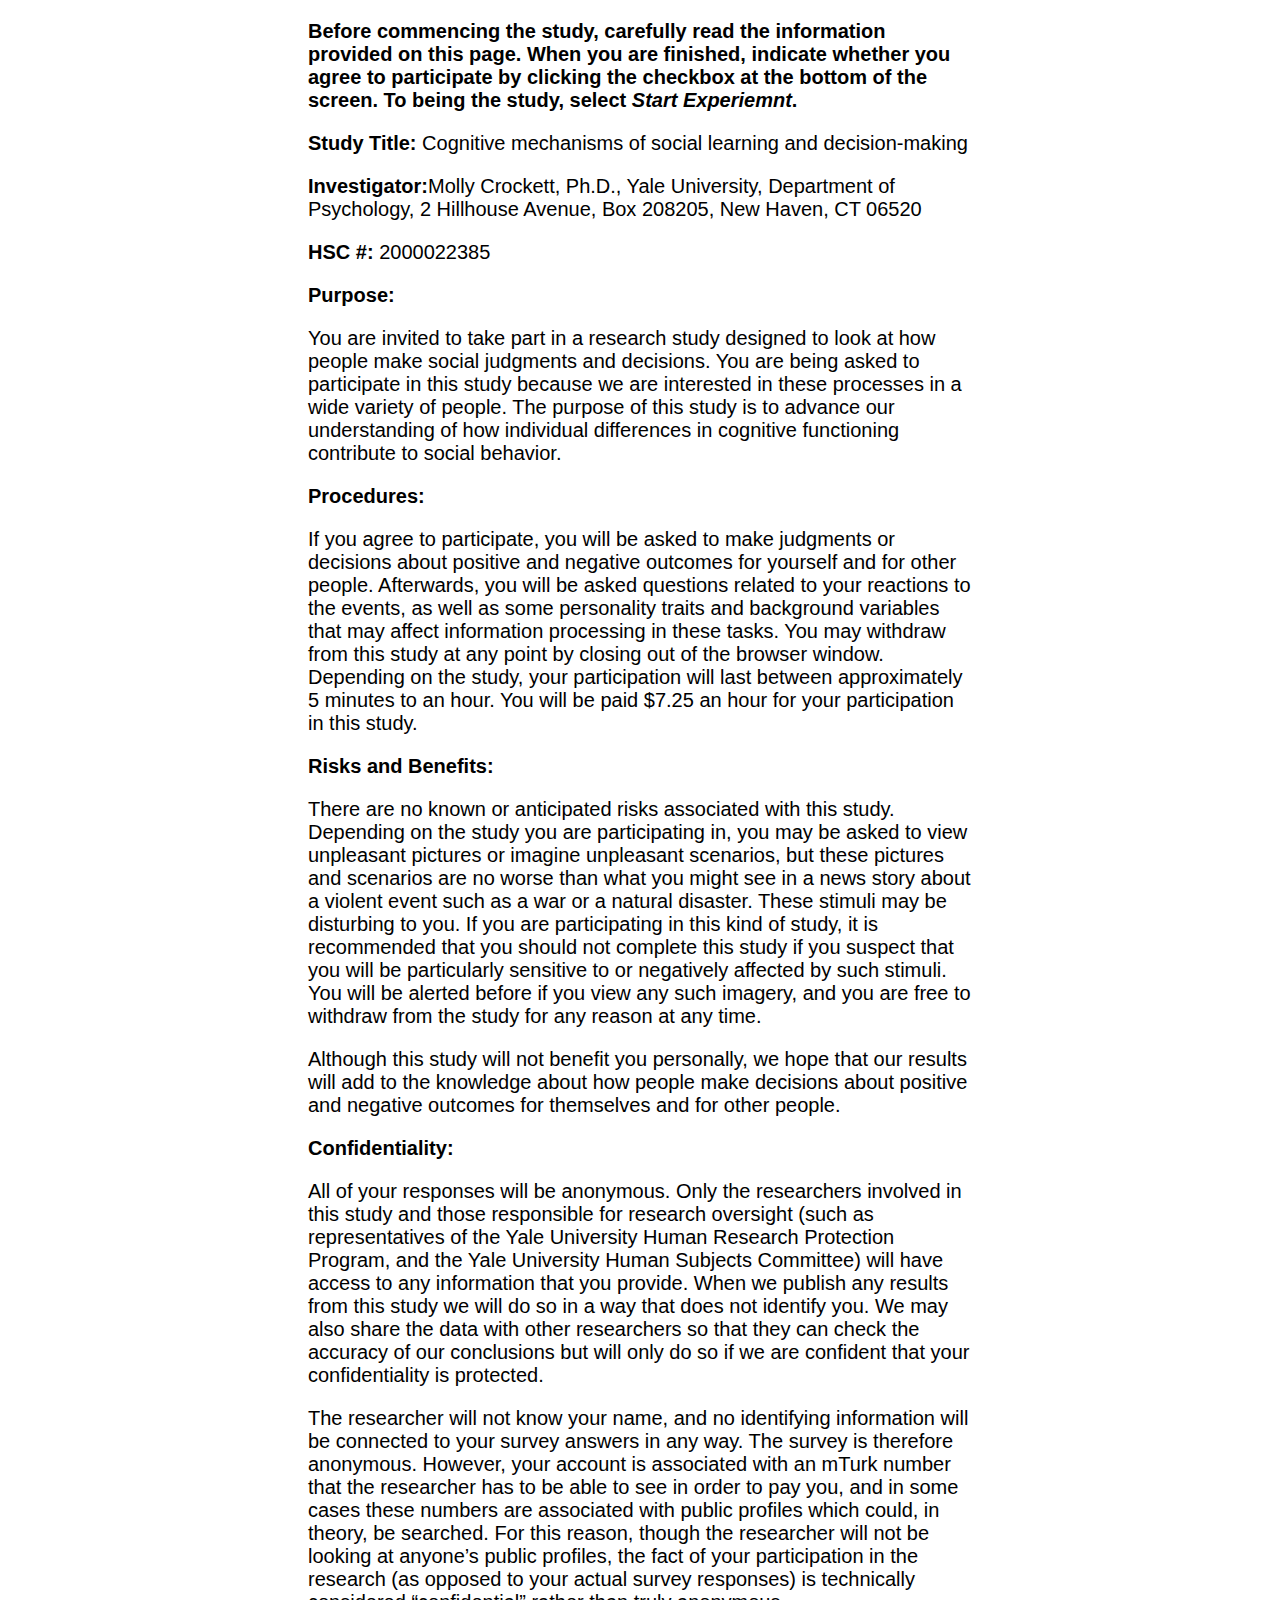
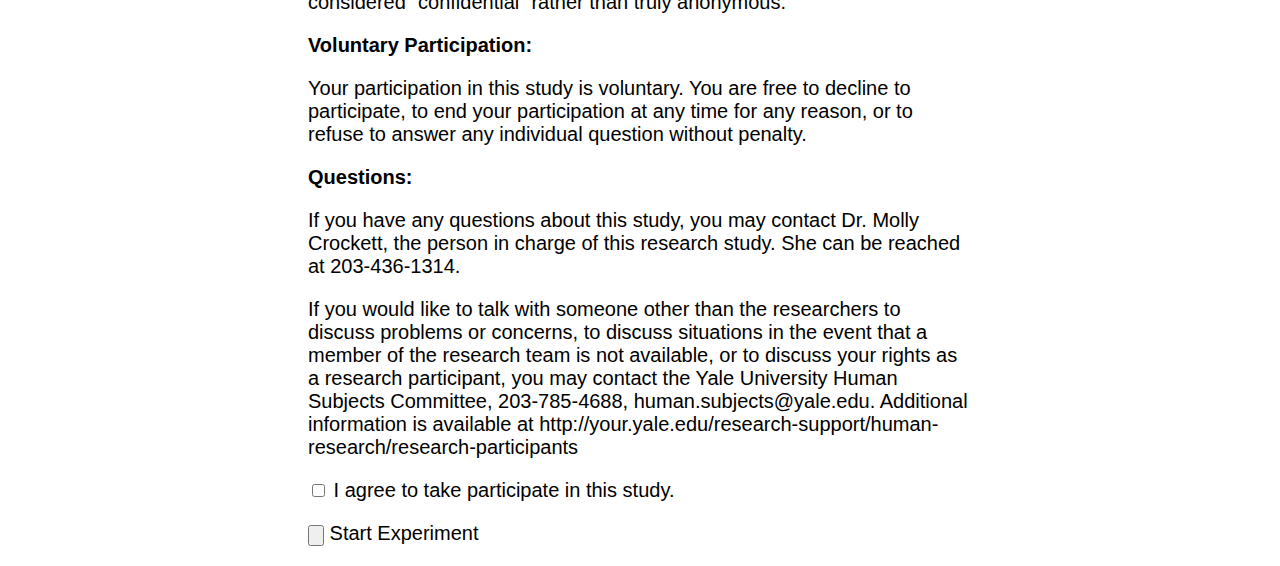
<file: consent copy.html>
<!DOCTYPE html>
<html>
    <head>
        <title>Crockett Lab</title>
        <!-- CSS -->
        <style type="text/css">
            p {
                display: block;
                margin-top: 1em;
                margin-bottom: 1em;
                margin-right: 300px;
                margin-left: 300px;
                text-align: left;
                font-family: "Arial", sans-serif;
                font-size: 20px;
            }
        </style>
        <body>
            <div id="consent">
                <p>
                    <b>Before commencing the study, carefully read the information provided on this page. When you are finished, indicate whether you agree to participate by clicking the checkbox at the bottom of the screen. To being the study, select <i>Start Experiemnt</i>.</b>
            </p>
        <p>
            <b>Study Title:</b> Cognitive mechanisms of social learning and decision-making
        </p>
        <p>
            <b>Investigator:</b>Molly Crockett, Ph.D., Yale University, Department of Psychology, 2 Hillhouse Avenue, Box 208205, New Haven, CT 06520
        </p>
        <p>
            <b>HSC #:</b> 2000022385
        </p>
        <p>
            <b>Purpose:</b>
        </p>
        <p>
            You are invited to take part in a research study designed to look at how people make social judgments and decisions. You are being asked to participate in this study because we are interested in these processes in a wide variety of people. The purpose of this study is to advance our understanding of how individual differences in cognitive functioning contribute to social behavior.
        </p>
        <p>
            <b>Procedures:</b>
        </p>
        <p>
            If you agree to participate, you will be asked to make judgments or decisions about positive and negative outcomes for yourself and for other people. Afterwards, you will be asked questions related to your reactions to the events, as well as some personality traits and background variables that may affect information processing in these tasks. You may withdraw from this study at any point by closing out of the browser window. Depending on the study, your participation will last between approximately 5 minutes to an hour. You will be paid $7.25 an hour for your participation in this study.
        </p>
        <p>
            <b>Risks and Benefits:</b>
        </p>
        <p>
            There are no known or anticipated risks associated with this study.  Depending  on the study you are participating in, you may be asked to view unpleasant pictures or imagine unpleasant scenarios, but these pictures and scenarios are no worse than what you might see in a news story about a violent event such as a war or a natural disaster. These stimuli may be disturbing to you. If you are participating in this kind of study, it is recommended that you should not complete this study if you suspect that you will be particularly sensitive to or negatively affected by such stimuli. You will be alerted before if you view any such imagery, and you are free to withdraw from the study for any reason at any time. 
        </p>
        <p>
            Although this study will not benefit you personally, we hope that our results will add to the knowledge about how people make decisions about positive and negative outcomes for themselves and for other people.
        </p>
        <p>
            <b>Confidentiality:</b>
        </p>
        <p>
            All of your responses will be anonymous. Only the researchers involved in this study and those responsible for research oversight (such as representatives of the Yale University Human Research Protection Program, and the Yale University Human Subjects Committee) will have access to any information that you provide. When we publish any results from this study we will do so in a way that does not identify you. We may also share the data with other researchers so that they can check the accuracy of our conclusions but will only do so if we are confident that your confidentiality is protected.
        </p>
        <p>
            The researcher will not know your name, and no identifying information will be connected to your survey answers in any way. The survey is therefore anonymous. However, your account is associated with an mTurk number that the researcher has to be able to see in order to pay you, and in some cases these numbers are associated with public profiles which could, in theory, be searched. For this reason, though the researcher will not be looking at anyone’s public profiles, the fact of your participation in the research (as opposed to your actual survey responses) is technically considered “confidential” rather than truly anonymous.
        </p>
        <p>
            <b>Voluntary Participation:</b>
        </p>
        <p>
            Your participation in this study is voluntary.  You are free to decline to participate, to end your participation at any time for any reason, or to refuse to answer any individual question without penalty.
        </p>
        <p>
            <b>Questions:</b>
        </p>
        <p>
            If you have any questions about this study, you may contact Dr. Molly Crockett, the person in charge of this research study. She can be reached at 203-436-1314.
        </p>
        <p>
            If you would like to talk with someone other than the researchers to discuss problems or concerns, to discuss situations in the event that a member of the research team is not available, or to discuss your rights as a research participant, you may contact the Yale University Human Subjects Committee, 203-785-4688, human.subjects@yale.edu. Additional information is available at http://your.yale.edu/research-support/human-research/research-participants
        </p>
        <p>
            <input type="checkbox" id="consent_checkbox"/>
            I agree to take participate in this study.
        </p>
        <p>
            <input type="button" id="start">
            Start Experiment
        </button>
        </p>
</div>
</body>
</file>
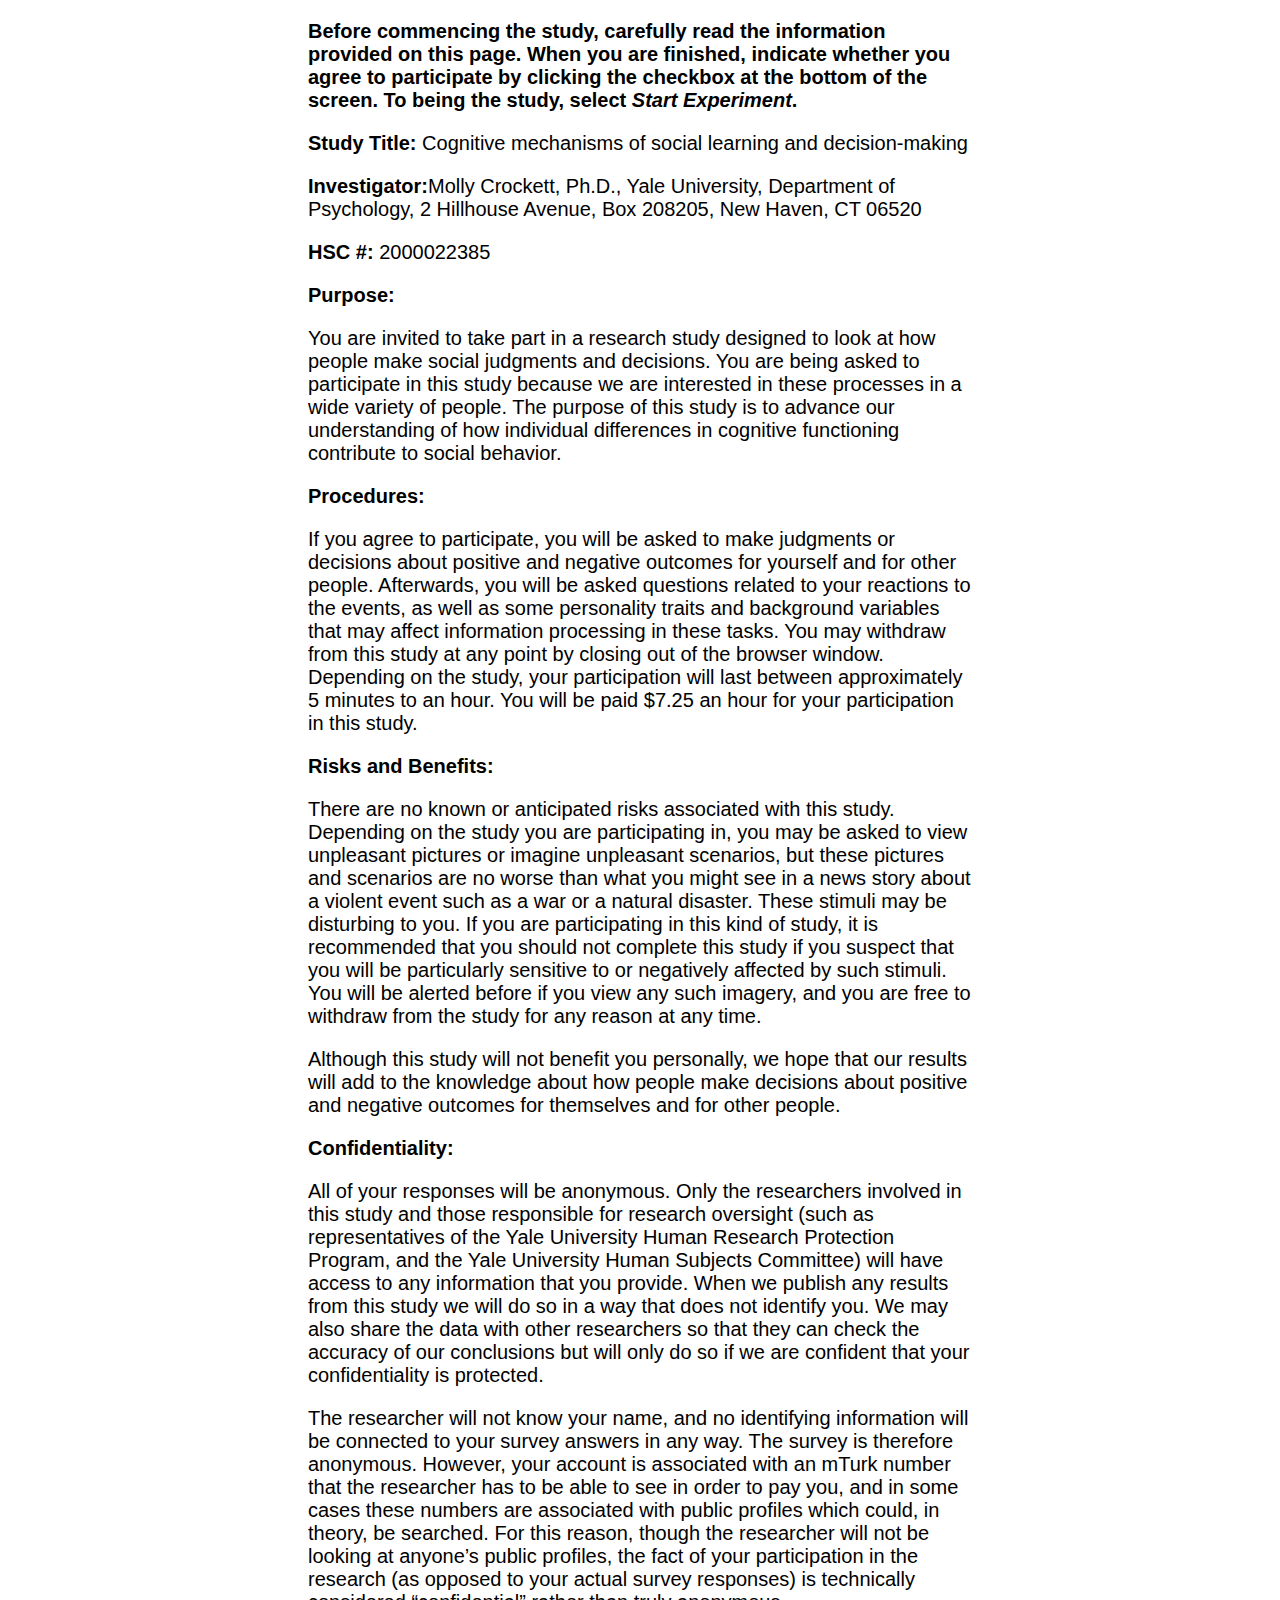
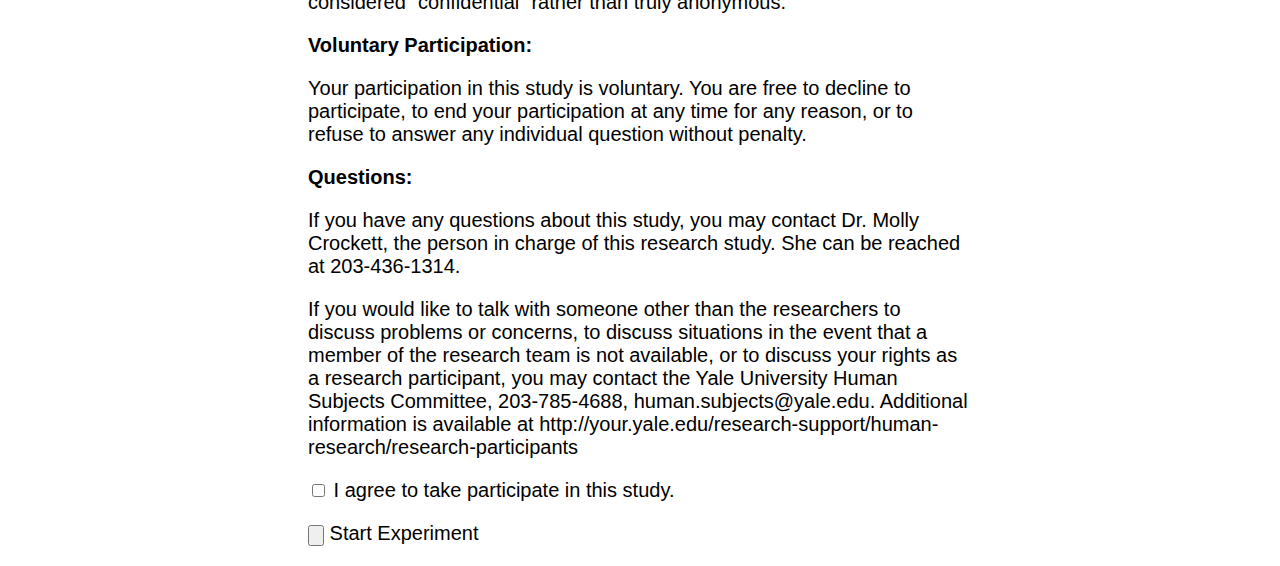
<file: consent.html>
<!DOCTYPE html>
<html>
    <head>
        <title>Crockett Lab</title>
        <!-- CSS -->
        <style type="text/css">
            p {
                display: block;
                margin-top: 1em;
                margin-bottom: 1em;
                margin-right: 300px;
                margin-left: 300px;
                text-align: left;
                font-family: "Arial", sans-serif;
                font-size: 20px;
            }
        </style>
        <body>
            <div id="consent">
                <p>
                    <b>Before commencing the study, carefully read the information provided on this page. When you are finished, indicate whether you agree to participate by clicking the checkbox at the bottom of the screen. To being the study, select <i>Start Experiment</i>.</b>
            </p>
        <p>
            <b>Study Title:</b> Cognitive mechanisms of social learning and decision-making
        </p>
        <p>
            <b>Investigator:</b>Molly Crockett, Ph.D., Yale University, Department of Psychology, 2 Hillhouse Avenue, Box 208205, New Haven, CT 06520
        </p>
        <p>
            <b>HSC #:</b> 2000022385
        </p>
        <p>
            <b>Purpose:</b>
        </p>
        <p>
            You are invited to take part in a research study designed to look at how people make social judgments and decisions. You are being asked to participate in this study because we are interested in these processes in a wide variety of people. The purpose of this study is to advance our understanding of how individual differences in cognitive functioning contribute to social behavior.
        </p>
        <p>
            <b>Procedures:</b>
        </p>
        <p>
            If you agree to participate, you will be asked to make judgments or decisions about positive and negative outcomes for yourself and for other people. Afterwards, you will be asked questions related to your reactions to the events, as well as some personality traits and background variables that may affect information processing in these tasks. You may withdraw from this study at any point by closing out of the browser window. Depending on the study, your participation will last between approximately 5 minutes to an hour. You will be paid $7.25 an hour for your participation in this study.
        </p>
        <p>
            <b>Risks and Benefits:</b>
        </p>
        <p>
            There are no known or anticipated risks associated with this study.  Depending  on the study you are participating in, you may be asked to view unpleasant pictures or imagine unpleasant scenarios, but these pictures and scenarios are no worse than what you might see in a news story about a violent event such as a war or a natural disaster. These stimuli may be disturbing to you. If you are participating in this kind of study, it is recommended that you should not complete this study if you suspect that you will be particularly sensitive to or negatively affected by such stimuli. You will be alerted before if you view any such imagery, and you are free to withdraw from the study for any reason at any time. 
        </p>
        <p>
            Although this study will not benefit you personally, we hope that our results will add to the knowledge about how people make decisions about positive and negative outcomes for themselves and for other people.
        </p>
        <p>
            <b>Confidentiality:</b>
        </p>
        <p>
            All of your responses will be anonymous. Only the researchers involved in this study and those responsible for research oversight (such as representatives of the Yale University Human Research Protection Program, and the Yale University Human Subjects Committee) will have access to any information that you provide. When we publish any results from this study we will do so in a way that does not identify you. We may also share the data with other researchers so that they can check the accuracy of our conclusions but will only do so if we are confident that your confidentiality is protected.
        </p>
        <p>
            The researcher will not know your name, and no identifying information will be connected to your survey answers in any way. The survey is therefore anonymous. However, your account is associated with an mTurk number that the researcher has to be able to see in order to pay you, and in some cases these numbers are associated with public profiles which could, in theory, be searched. For this reason, though the researcher will not be looking at anyone’s public profiles, the fact of your participation in the research (as opposed to your actual survey responses) is technically considered “confidential” rather than truly anonymous.
        </p>
        <p>
            <b>Voluntary Participation:</b>
        </p>
        <p>
            Your participation in this study is voluntary.  You are free to decline to participate, to end your participation at any time for any reason, or to refuse to answer any individual question without penalty.
        </p>
        <p>
            <b>Questions:</b>
        </p>
        <p>
            If you have any questions about this study, you may contact Dr. Molly Crockett, the person in charge of this research study. She can be reached at 203-436-1314.
        </p>
        <p>
            If you would like to talk with someone other than the researchers to discuss problems or concerns, to discuss situations in the event that a member of the research team is not available, or to discuss your rights as a research participant, you may contact the Yale University Human Subjects Committee, 203-785-4688, human.subjects@yale.edu. Additional information is available at http://your.yale.edu/research-support/human-research/research-participants
        </p>
        <p>
            <input type="checkbox" id="consent_checkbox"/>
            I agree to take participate in this study.
        </p>
        <p>
            <input type="button" id="start">
            Start Experiment
        </button>
        </p>
</div>
</body>
</file>
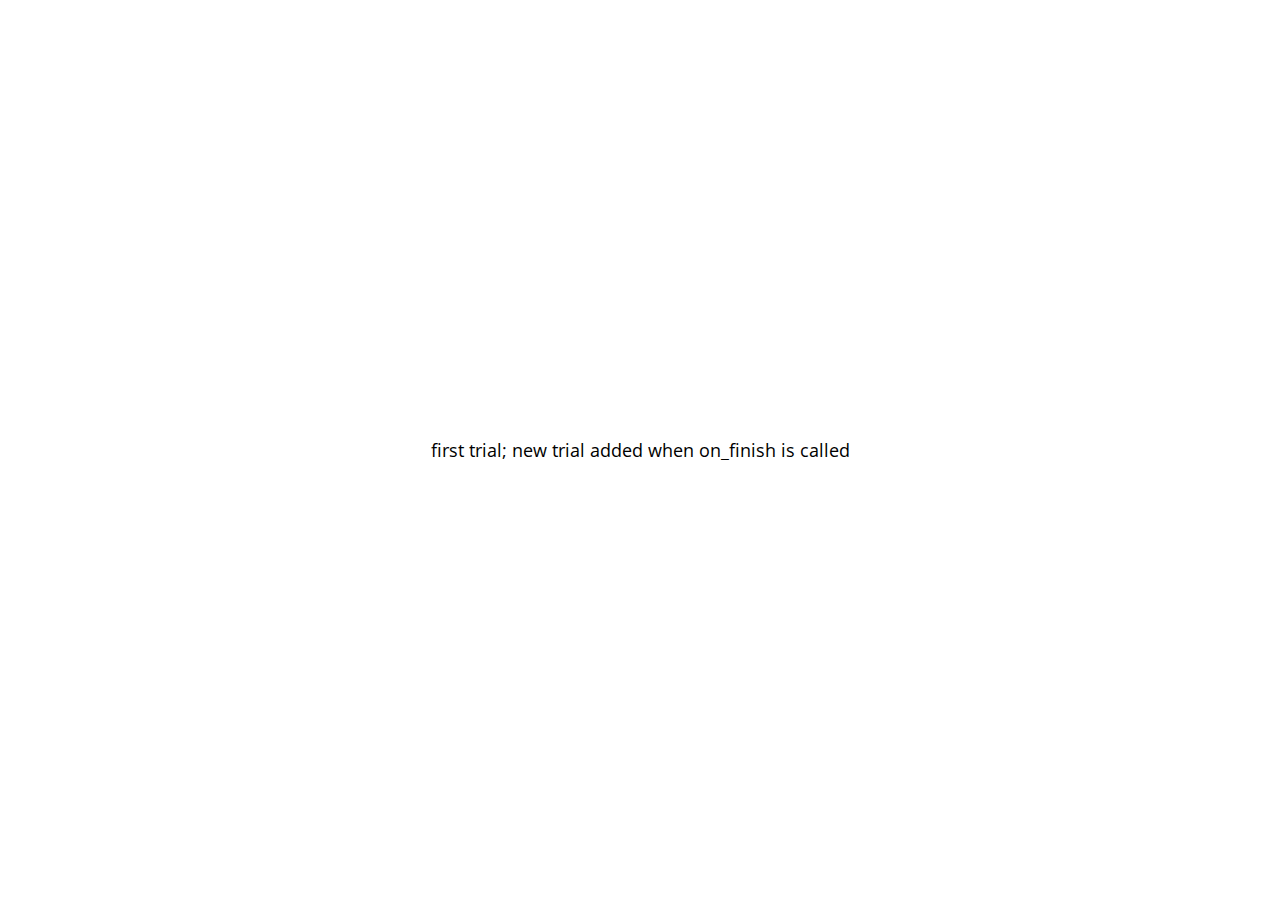
<file: jspsych-6.1.0/examples/add-to-end-of-timeline.html>
<!DOCTYPE html>
<html>
  <head>
    <script src="../jspsych.js"></script>
    <script src="../plugins/jspsych-html-keyboard-response.js"></script>
    <script src="../plugins/jspsych-image-keyboard-response.js"></script>
    <link rel="stylesheet" href="../css/jspsych.css"></link>
  </head>
  <body></body>
  <script>

  var first = {
    type: 'html-keyboard-response',
    stimulus: 'first trial; new trial added when on_finish is called',
    on_finish: function(){
      jsPsych.pauseExperiment();
      jsPsych.addNodeToEndOfTimeline({
        timeline: [{
          type: 'image-keyboard-response',
          stimulus: 'img/happy_face_4.jpg'
        }]
      }, jsPsych.resumeExperiment)
    }
  }

  jsPsych.init({
    timeline: [first],
    on_finish: function(){jsPsych.data.displayData(); }
  });

  </script>
</html>
</file>
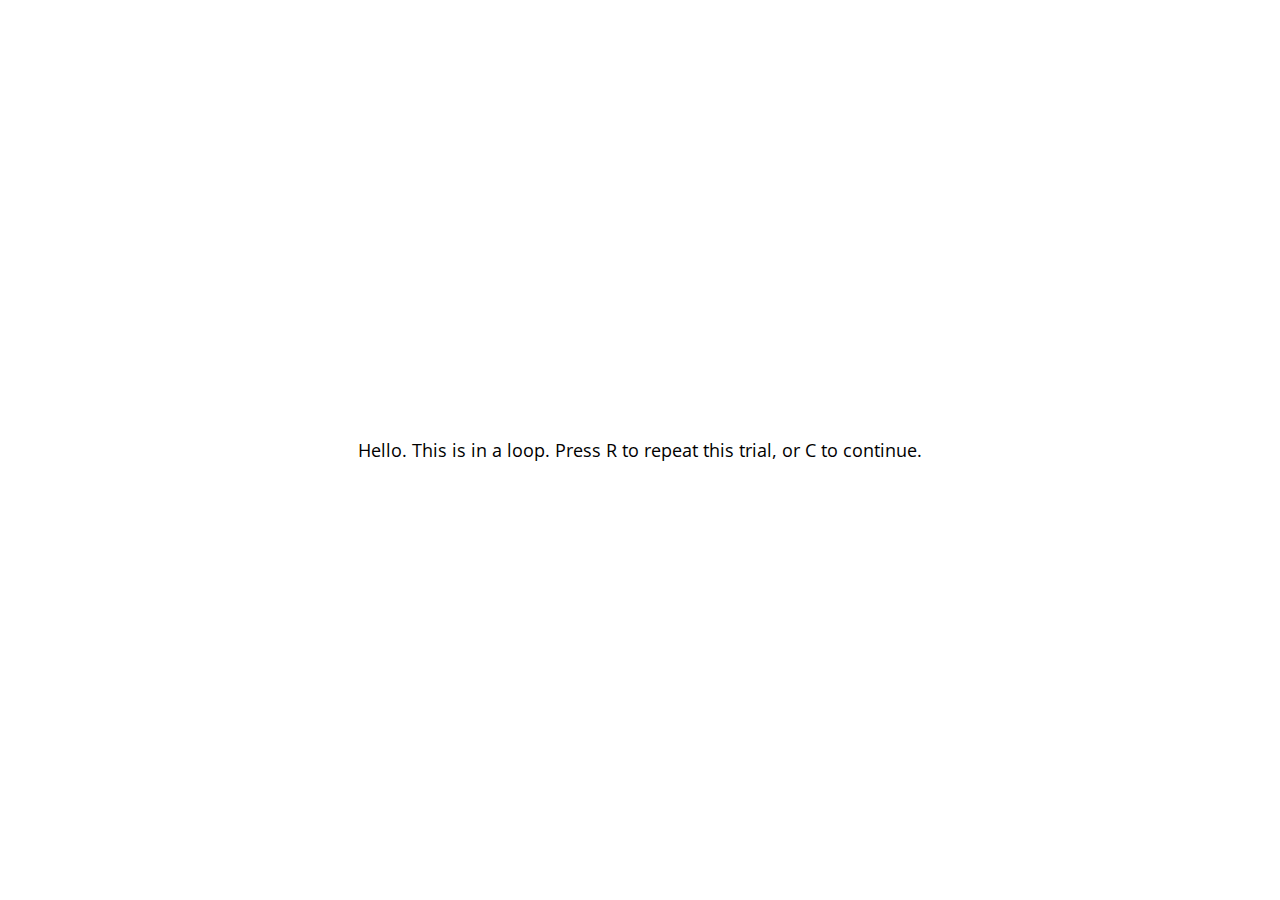
<file: jspsych-6.1.0/examples/conditional-and-loop-functions.html>
<!DOCTYPE html>
<html>
  <head>
    <script src="../jspsych.js"></script>
    <script src="../plugins/jspsych-html-keyboard-response.js"></script>
    <link rel="stylesheet" href="../css/jspsych.css"></link>
  </head>
  <body></body>
  <script>

  var trial = {
    type: 'html-keyboard-response',
    stimulus: 'Hello. This is in a loop. Press R to repeat this trial, or C to continue.',
    choices: ['r','c']
  }

  var loop_node = {
    timeline: [trial],
    loop_function: function(data){
      if(jsPsych.pluginAPI.convertKeyCharacterToKeyCode('r') == data.values()[0].key_press){
        return true;
      } else {
        return false;
      }
    }
  }

  var pre_if_trial = {
    type: 'html-keyboard-response',
    stimulus: 'The next trial is in a conditional statement. Press S to skip it, or V to view it.',
    choices: ['s','v']
  }

  var if_trial = {
    type: 'html-keyboard-response',
    stimulus: 'You chose to view the trial. Press any key to continue.'
  }

  var if_node = {
    timeline: [if_trial],
    conditional_function: function(){
      var data = jsPsych.data.get().last(1).values()[0];
      if(data.key_press == jsPsych.pluginAPI.convertKeyCharacterToKeyCode('s')){
        return false;
      } else {
        return true;
      }
    }
  }

  var after_if_trial = {
    type: 'html-keyboard-response',
    stimulus: 'This is the trial after the conditional.'
  }

  jsPsych.init({
    timeline: [loop_node, pre_if_trial, if_node, after_if_trial],
    on_finish: function(){ jsPsych.data.displayData(); },
    default_iti: 200
  });

  </script>
</html>
</file>
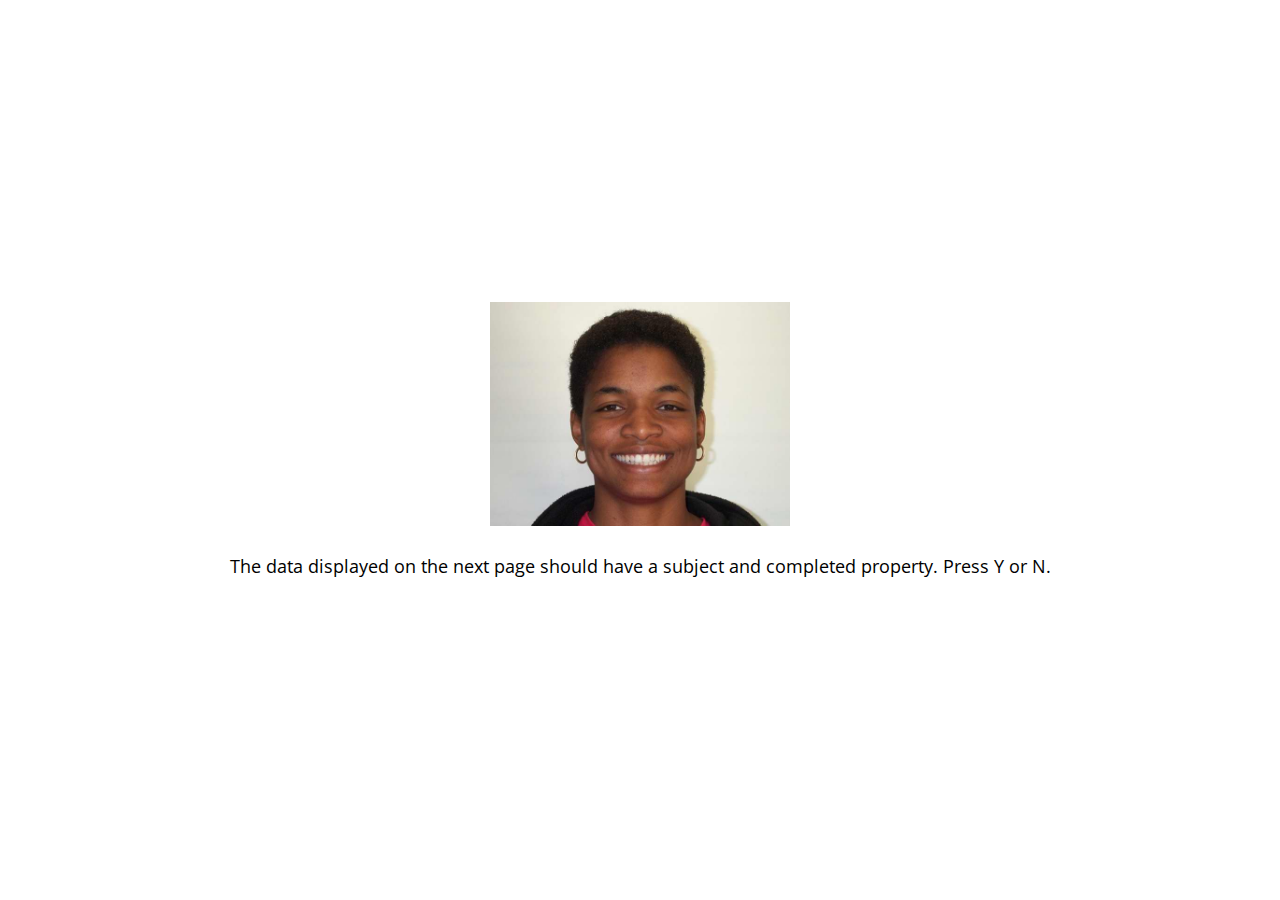
<file: jspsych-6.1.0/examples/data-add-properties.html>
<!DOCTYPE html>
<html>

<head>
  <script src="../jspsych.js"></script>
  <script src="../plugins/jspsych-image-keyboard-response.js"></script>
  <link rel="stylesheet" href="../css/jspsych.css"></link>
  <style>
    img {
      width: 300px;
    }
  </style>
</head>
<body></body>
<script>
  var block_1 = {
    type: 'image-keyboard-response',
    stimulus: 'img/happy_face_1.jpg',
    choices: [89, 78], // Y or N
    prompt: '<p>The data displayed on the next page should have a subject and completed property. Press Y or N.</p>'
  }

  jsPsych.data.addProperties({
    subject: 1
  });


  jsPsych.init({
    timeline: [block_1],
    on_finish: function() {
      jsPsych.data.addProperties({
        completed: true
      });
      // data should have a subject and completed field for each trial.
      jsPsych.data.displayData();
    }
  });
</script>

</html>
</file>
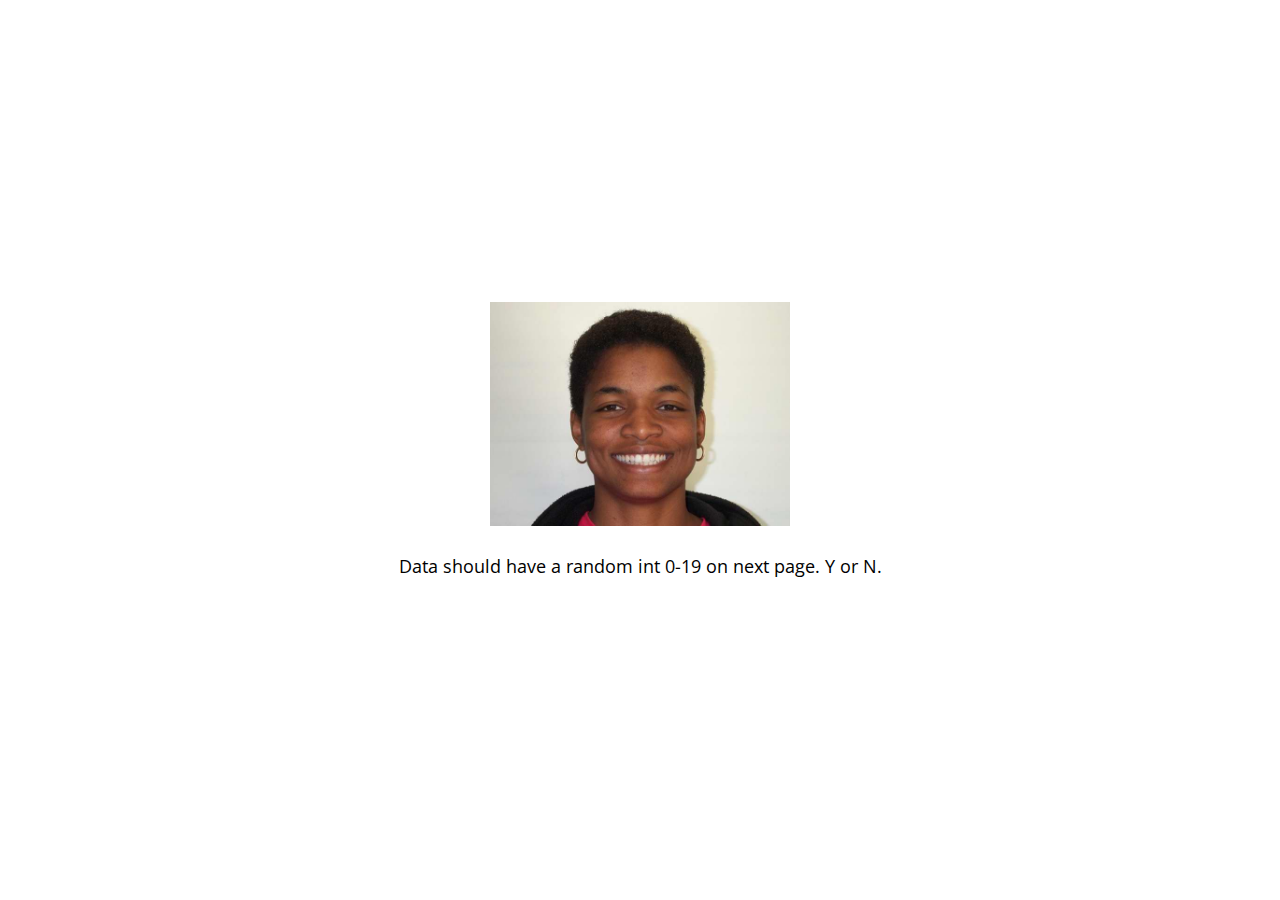
<file: jspsych-6.1.0/examples/data-as-function.html>
<!DOCTYPE html>
<html>

<head>
  <script src="../jspsych.js"></script>
  <script src="../plugins/jspsych-image-keyboard-response.js"></script>
  <link rel="stylesheet" href="../css/jspsych.css"></link>
  <style>
    img {
      width: 300px;
    }
  </style>
</head>
<body></body>
<script>
  var block_1 = {
    type: 'image-keyboard-response',
    stimulus: 'img/happy_face_1.jpg',
    choices: [89, 78], // Y or N
    prompt: '<p>Data should have a random int 0-19 on next page. Y or N.</p>',
    data: function() {
      return {
        random_number: Math.floor(Math.random() * 20)
      }
    }
  }

  jsPsych.init({
    timeline: [block_1],
    on_finish: function() {
      jsPsych.data.displayData();
    }
  });
</script>

</html>
</file>
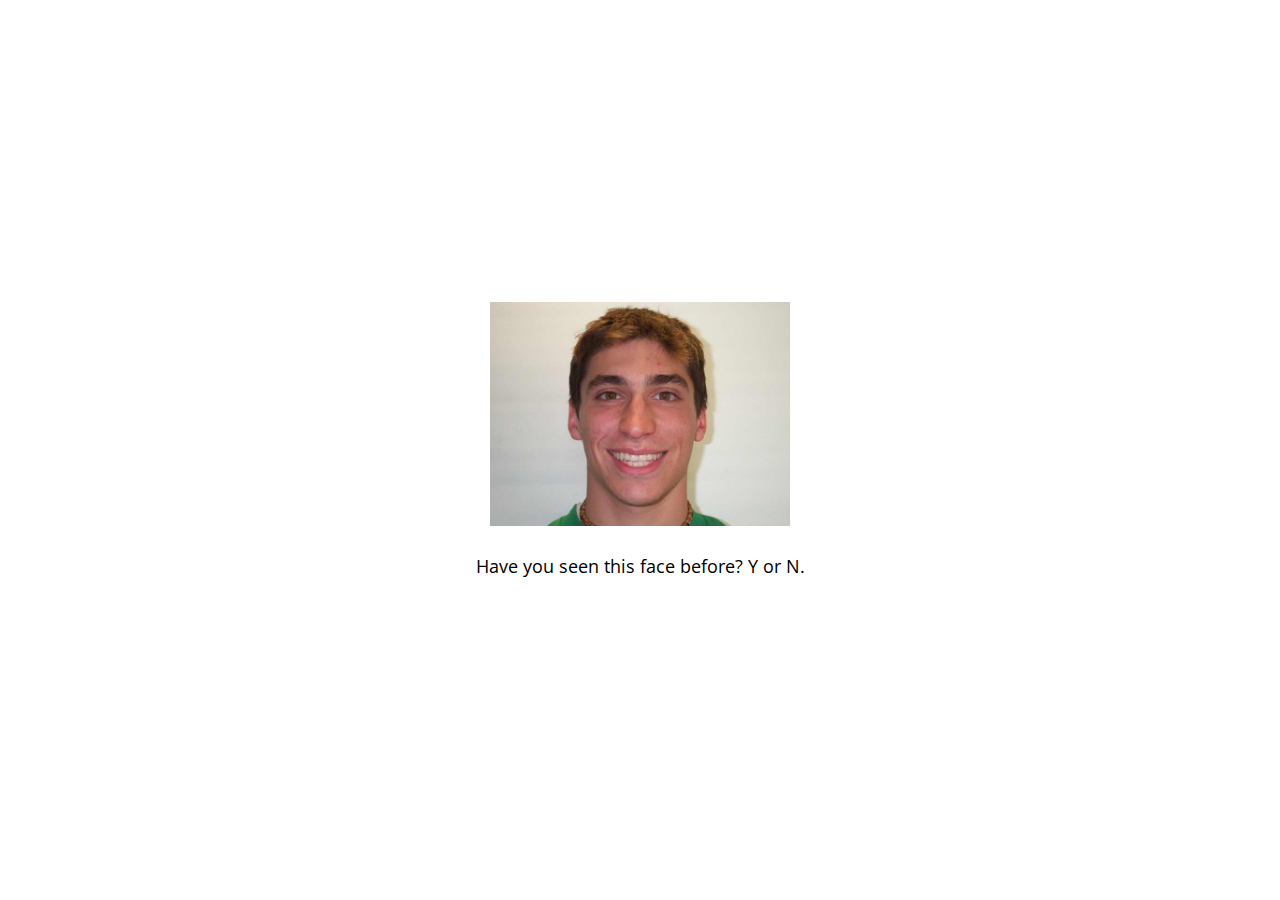
<file: jspsych-6.1.0/examples/data-from-timeline.html>
<!DOCTYPE html>
<html>

<head>

  <script src="../jspsych.js"></script>
  <script src="../plugins/jspsych-image-keyboard-response.js"></script>
  <link rel="stylesheet" href="../css/jspsych.css"></link>
  <style>
    img {
      width: 300px;
    }
  </style>
</head>
<body></body>
<script>
  var trial_1 = {
    stimulus: 'img/happy_face_4.jpg',
  }

  var trial_2 = {
    stimulus: 'img/sad_face_4.jpg',
  }

  var trial_3 = {
    stimulus: 'img/sad_face_3.jpg',
  }

  var node = {
    type: 'image-keyboard-response',
    timeline: [trial_1, trial_2, trial_3],
    choices: [89, 78], // Y or N
    prompt: '<p>Have you seen this face before? Y or N.</p>',
    data: {
      node_data: true
    },
    on_finish: function(){
      console.log(jsPsych.data.getLastTimelineData().json());
    }
  }


  jsPsych.init({
    timeline: [node],
    on_finish: function() {
      jsPsych.data.displayData();
    },
    default_iti: 250
  });
</script>

</html>
</file>
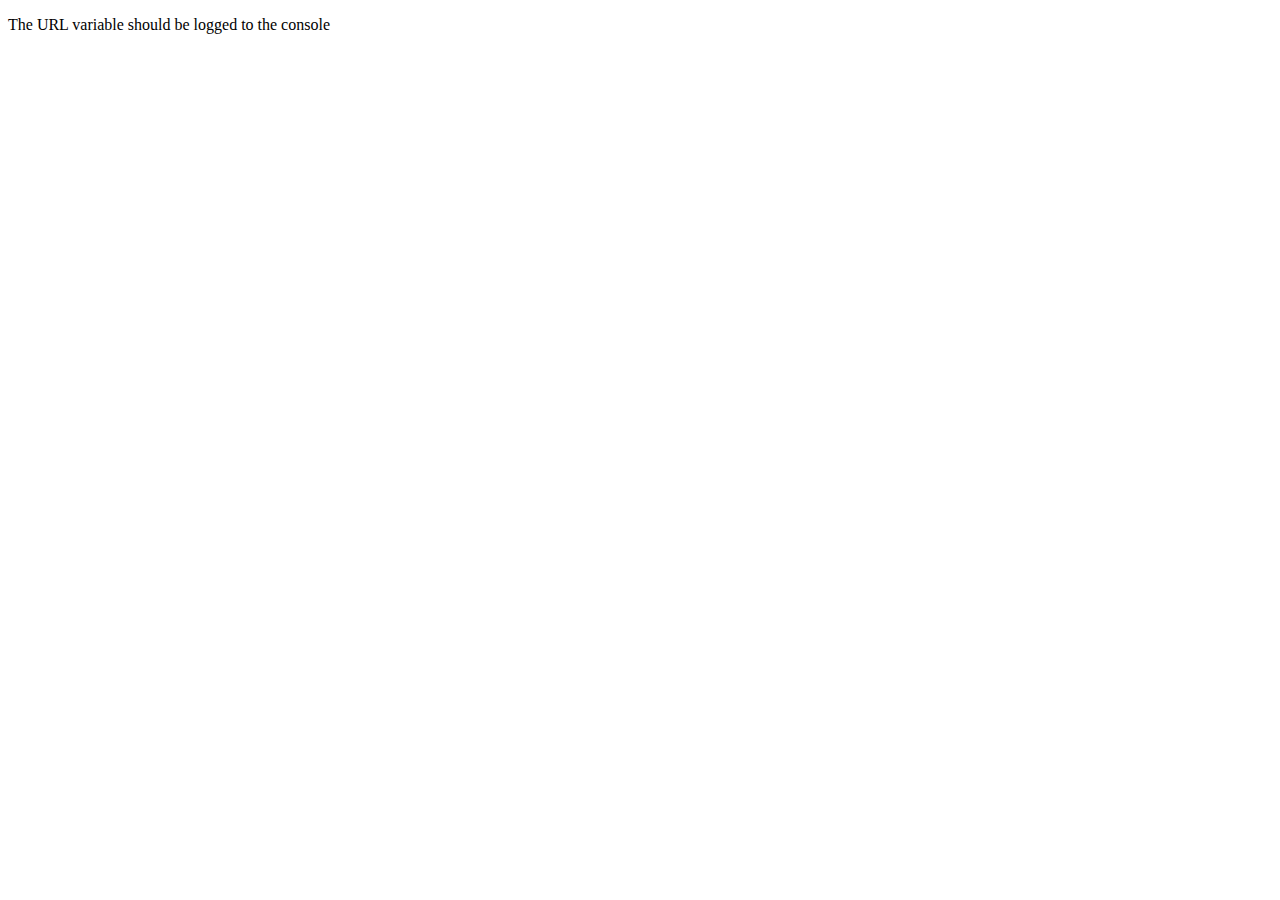
<file: jspsych-6.1.0/examples/data-from-url.html>
<!DOCTYPE html>
<html>
  <head>
    <script src="../jspsych.js"></script>
    <link rel="stylesheet" href="../css/jspsych.css"></link>
  </head>
  <body>
    <p>The URL variable should be logged to the console</p>
  </body>
  <script>

  if(typeof jsPsych.data.getURLVariable('v1') == 'undefined'){
    window.location = window.location + '?v1=abc&v2=def';
  }

  console.log(JSON.stringify(jsPsych.data.urlVariables()));

  console.log(jsPsych.data.getURLVariable('v1'));

  </script>
</html>
</file>
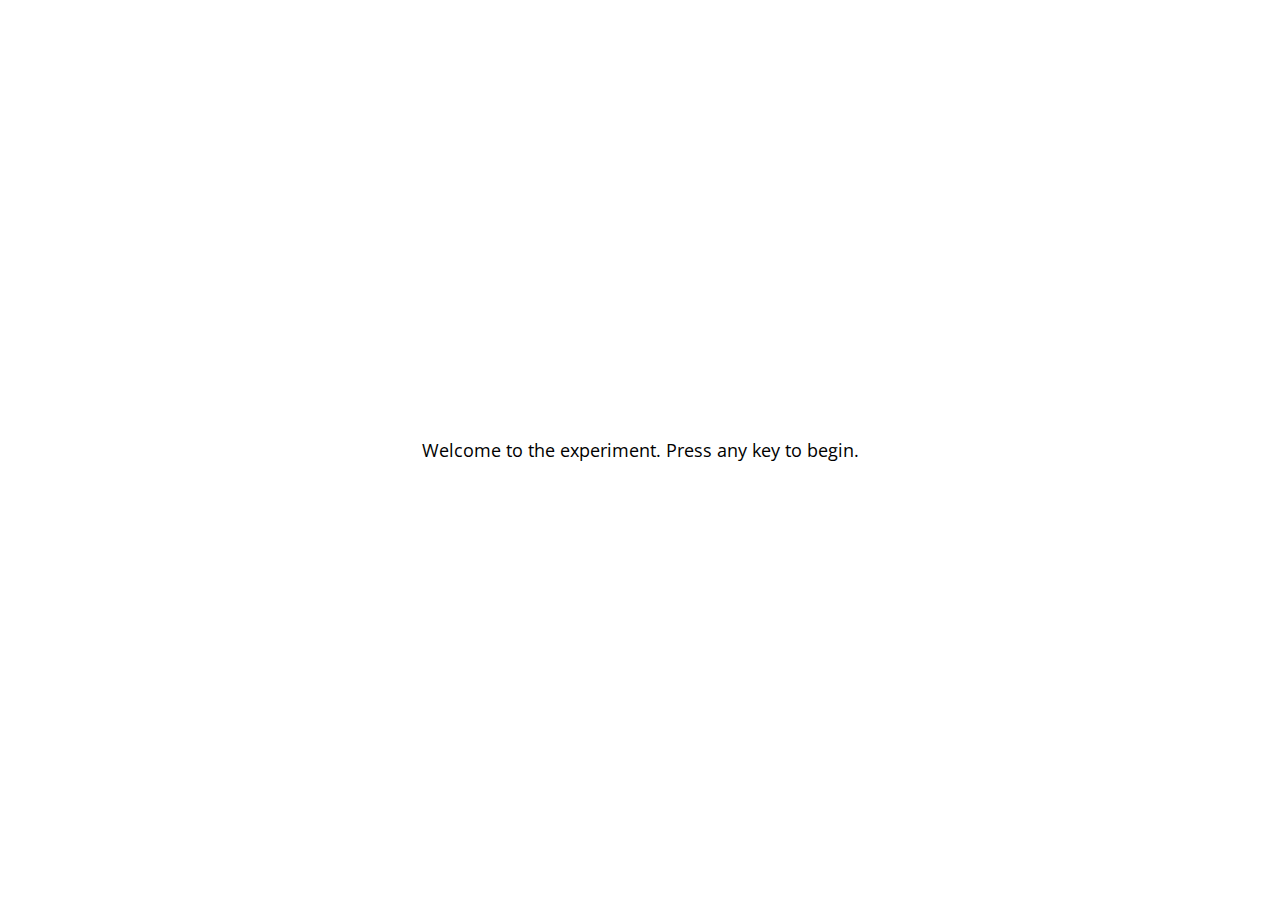
<file: jspsych-6.1.0/examples/demo-flanker.html>
<!DOCTYPE html>
<html>
    <head>
        <title>Flanker Task</title>
        <script src="../jspsych.js"></script>
        <script src="../plugins/jspsych-html-keyboard-response.js"></script>
        <script src="../plugins/jspsych-image-keyboard-response.js"></script>
        <link rel="stylesheet" href="../css/jspsych.css">
    </head>
    <body>
    </body>
    <script>
        /* experiment parameters */
        var reps_per_trial_type = 4;

        /*set up welcome block*/
        var welcome = {
          type: "html-keyboard-response",
          stimulus: "Welcome to the experiment. Press any key to begin."
        };

        /*set up instructions block*/
        var instructions = {
          type: "html-keyboard-response",
          stimulus: "<p>In this task, you will see five arrows on the screen, like the example below.</p>"+
            "<img src='img/inc1.png'></img>"+
            "<p>Press the left arrow key if the middle arrow is pointing left. (<)</p>"+
            "<p>Press the right arrow key if the middle arrow is pointing right. (>)</p>"+
            "<p>Press any key to begin.</p>",
          post_trial_gap: 1000
        };

        /*defining stimuli*/
        var test_stimuli = [
          {
            stimulus: "img/con1.png",
            data: { stim_type: 'congruent', direction: 'left'}
          },
          {
            stimulus: "img/con2.png",
            data: { stim_type: 'congruent', direction: 'right'}
          },
          {
            stimulus: "img/inc1.png",
            data: { stim_type: 'incongruent', direction: 'right'}
          },
          {
            stimulus: "img/inc2.png",
            data: { stim_type: 'incongruent', direction: 'left'}
          }
        ];

        /* defining test timeline */
        var test = {
          timeline: [{
            type: 'image-keyboard-response',
            choices: [37, 39],
            trial_duration: 1500,
            stimulus: jsPsych.timelineVariable('stimulus'),
            data: jsPsych.timelineVariable('data'),
            on_finish: function(data){
              var correct = false;
              if(data.direction == 'left' &&  data.key_press == 37 && data.rt > -1){
                correct = true;
              } else if(data.direction == 'right' && data.key_press == 39 && data.rt > -1){
                correct = true;
              }
              data.correct = correct;
            },
            post_trial_gap: function() {
                return Math.floor(Math.random() * 1500) + 500;
            }
          }],
          timeline_variables: test_stimuli,
          sample: {type: 'fixed-repetitions', size: reps_per_trial_type}
        };

        /*defining debriefing block*/
        var debrief = {
          type: "html-keyboard-response",
          stimulus: function() {
            var total_trials = jsPsych.data.get().filter({trial_type: 'image-keyboard-response'}).count();
            var accuracy = Math.round(jsPsych.data.get().filter({correct: true}).count() / total_trials * 100);
            var congruent_rt = Math.round(jsPsych.data.get().filter({correct: true, stim_type: 'congruent'}).select('rt').mean());
            var incongruent_rt = Math.round(jsPsych.data.get().filter({correct: true, stim_type: 'incongruent'}).select('rt').mean());
            return "<p>You responded correctly on <strong>"+accuracy+"%</strong> of the trials.</p> " +
            "<p>Your average response time for congruent trials was <strong>" + congruent_rt + "ms</strong>.</p>"+
            "<p>Your average response time for incongruent trials was <strong>" + incongruent_rt + "ms</strong>.</p>"+
            "<p>Press any key to complete the experiment. Thank you!</p>";
          }
        };

        /*set up experiment structure*/
        var timeline = [];
        timeline.push(welcome);
        timeline.push(instructions);
        timeline.push(test);
        timeline.push(debrief);

        /*start experiment*/
        jsPsych.init({
            timeline: timeline,
            on_finish: function() {
                jsPsych.data.displayData();
            }
        });
    </script>
</html>
</file>
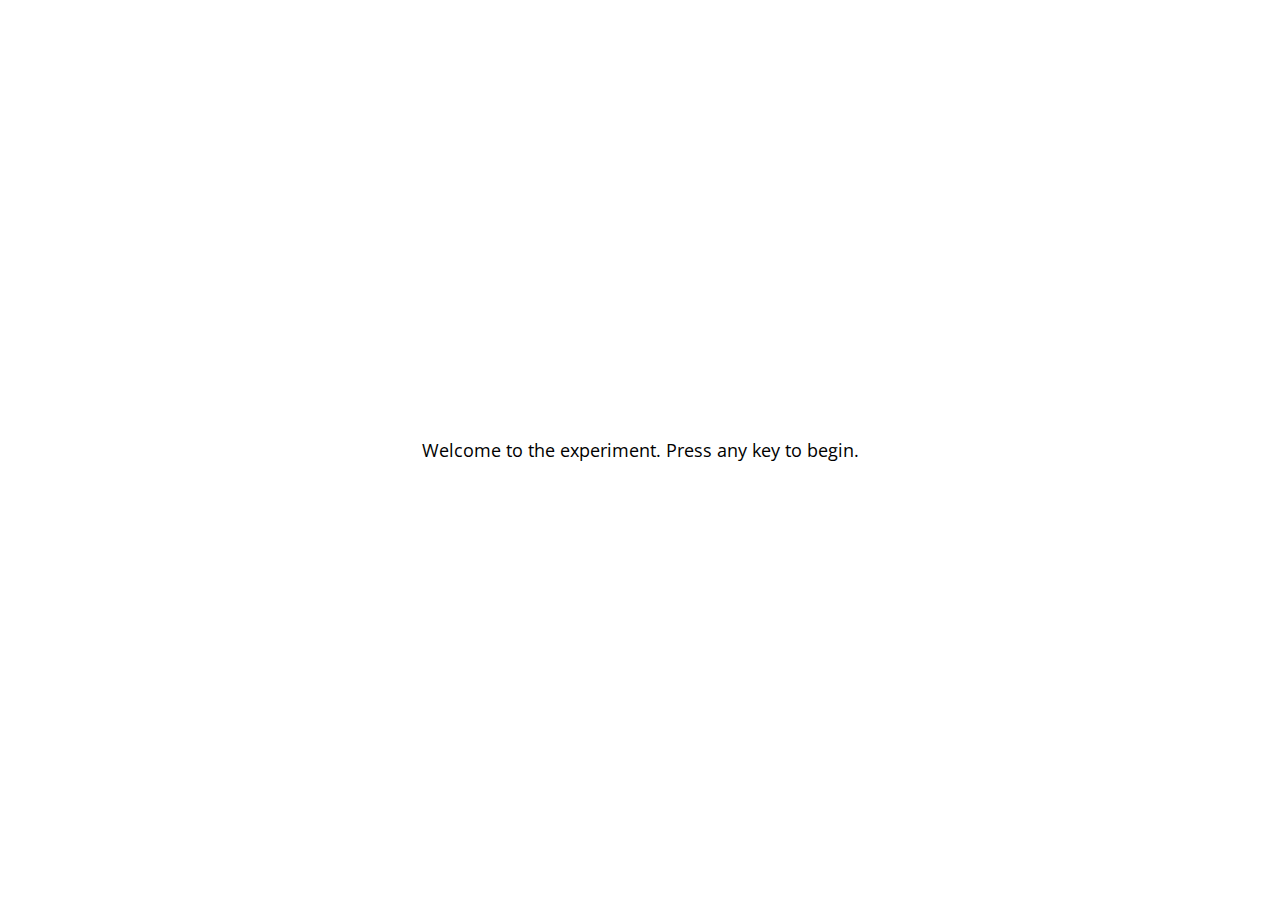
<file: jspsych-6.1.0/examples/demo-simple-rt-task.html>
<!DOCTYPE html>
<html>
  <head>
    <title>My experiment</title>
    <script src="../jspsych.js"></script>
    <script src="../plugins/jspsych-html-keyboard-response.js"></script>
    <script src="../plugins/jspsych-image-keyboard-response.js"></script>
    <link rel="stylesheet" href="../css/jspsych.css"></link>
  </head>
  <body></body>
  <script>

    /* create timeline */
    var timeline = [];

    /* define welcome message trial */
    var welcome_block = {
      type: "html-keyboard-response",
      stimulus: "Welcome to the experiment. Press any key to begin."
    };
    timeline.push(welcome_block);

    /* define instructions trial */
    var instructions = {
      type: "html-keyboard-response",
      stimulus: "<p>In this experiment, a circle will appear in the center " +
          "of the screen.</p><p>If the circle is <strong>blue</strong>, " +
          "press the letter F on the keyboard as fast as you can.</p>" +
          "<p>If the circle is <strong>orange</strong>, press the letter J " +
          "as fast as you can.</p>" +
          "<div style='width: 700px;'>"+
          "<div style='float: left;'><img src='img/blue.png'></img>" +
          "<p class='small'><strong>Press the F key</strong></p></div>" +
          "<div class='float: right;'><img src='img/orange.png'></img>" +
          "<p class='small'><strong>Press the J key</strong></p></div>" +
          "</div>"+
          "<p>Press any key to begin.</p>",
      post_trial_gap: 2000
    };
    timeline.push(instructions);

    /* test trials */

    var test_stimuli = [
      { stimulus: "img/blue.png", data: { test_part: 'test', correct_response: 'f' } },
      { stimulus: "img/orange.png", data: { test_part: 'test', correct_response: 'j' } }
    ];

    var fixation = {
      type: 'html-keyboard-response',
      stimulus: '<div style="font-size:60px;">+</div>',
      choices: jsPsych.NO_KEYS,
      trial_duration: function(){
        return jsPsych.randomization.sampleWithoutReplacement([250, 500, 750, 1000, 1250, 1500, 1750, 2000], 1)[0];
      },
      data: {test_part: 'fixation'}
    }

    var test = {
      type: "image-keyboard-response",
      stimulus: jsPsych.timelineVariable('stimulus'),
      choices: ['f', 'j'],
      data: jsPsych.timelineVariable('data'),
      on_finish: function(data){
        data.correct = data.key_press == jsPsych.pluginAPI.convertKeyCharacterToKeyCode(data.correct_response);
      },
    }

    var test_procedure = {
      timeline: [fixation, test],
      timeline_variables: test_stimuli,
      repetitions: 5,
      randomize_order: true
    }
    timeline.push(test_procedure);

    /* define debrief */

    var debrief_block = {
      type: "html-keyboard-response",
      stimulus: function() {

        var trials = jsPsych.data.get().filter({test_part: 'test'});
        var correct_trials = trials.filter({correct: true});
        var accuracy = Math.round(correct_trials.count() / trials.count() * 100);
        var rt = Math.round(correct_trials.select('rt').mean());

        return "<p>You responded correctly on "+accuracy+"% of the trials.</p>"+
        "<p>Your average response time was "+rt+"ms.</p>"+
        "<p>Press any key to complete the experiment. Thank you!</p>";

      }
    };
    timeline.push(debrief_block);

    /* start the experiment */
    jsPsych.init({
      timeline: timeline,
      on_finish: function() {
        jsPsych.data.displayData();
      }
    });
  </script>
</html>
</file>
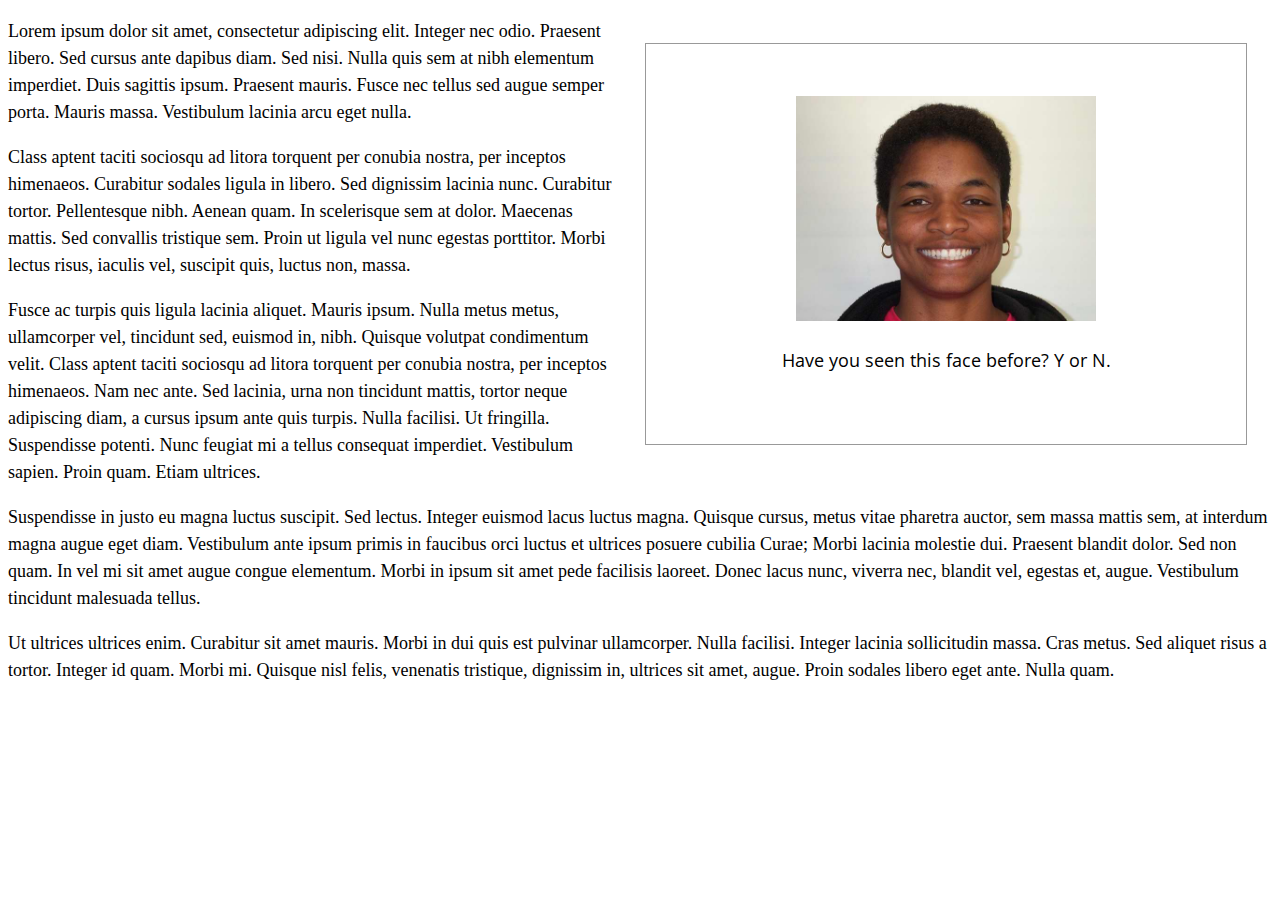
<file: jspsych-6.1.0/examples/display-element-to-embed-experiment.html>
<!DOCTYPE html>
<html>

<head>

  <script src="../jspsych.js"></script>
  <script src="../plugins/jspsych-image-keyboard-response.js"></script>
  <script src="../plugins/jspsych-html-keyboard-response.js"></script>
  <link rel="stylesheet" href="../css/jspsych.css"></link>
  <style>
    p { line-height: 1.5em; font-size: 18px; }
    img {
      width: 300px;
    }
    #jspsych-experiment { width: 600px; height: 400px; float: right; overflow: hidden; margin: 25px; border: 1px solid #999;}
  </style>
</head>

<body>
  <div id="jspsych-experiment"></div>
  <p>Lorem ipsum dolor sit amet, consectetur adipiscing elit. Integer nec odio. Praesent libero. Sed cursus ante dapibus diam. Sed nisi. Nulla quis sem at nibh elementum imperdiet. Duis sagittis ipsum. Praesent mauris. Fusce nec tellus sed augue semper porta. Mauris massa. Vestibulum lacinia arcu eget nulla. </p>

<p>Class aptent taciti sociosqu ad litora torquent per conubia nostra, per inceptos himenaeos. Curabitur sodales ligula in libero. Sed dignissim lacinia nunc. Curabitur tortor. Pellentesque nibh. Aenean quam. In scelerisque sem at dolor. Maecenas mattis. Sed convallis tristique sem. Proin ut ligula vel nunc egestas porttitor. Morbi lectus risus, iaculis vel, suscipit quis, luctus non, massa. </p>

<p>Fusce ac turpis quis ligula lacinia aliquet. Mauris ipsum. Nulla metus metus, ullamcorper vel, tincidunt sed, euismod in, nibh. Quisque volutpat condimentum velit. Class aptent taciti sociosqu ad litora torquent per conubia nostra, per inceptos himenaeos. Nam nec ante. Sed lacinia, urna non tincidunt mattis, tortor neque adipiscing diam, a cursus ipsum ante quis turpis. Nulla facilisi. Ut fringilla. Suspendisse potenti. Nunc feugiat mi a tellus consequat imperdiet. Vestibulum sapien. Proin quam. Etiam ultrices. </p>

<p>Suspendisse in justo eu magna luctus suscipit. Sed lectus. Integer euismod lacus luctus magna. Quisque cursus, metus vitae pharetra auctor, sem massa mattis sem, at interdum magna augue eget diam. Vestibulum ante ipsum primis in faucibus orci luctus et ultrices posuere cubilia Curae; Morbi lacinia molestie dui. Praesent blandit dolor. Sed non quam. In vel mi sit amet augue congue elementum. Morbi in ipsum sit amet pede facilisis laoreet. Donec lacus nunc, viverra nec, blandit vel, egestas et, augue. Vestibulum tincidunt malesuada tellus. </p>

<p>Ut ultrices ultrices enim. Curabitur sit amet mauris. Morbi in dui quis est pulvinar ullamcorper. Nulla facilisi. Integer lacinia sollicitudin massa. Cras metus. Sed aliquet risus a tortor. Integer id quam. Morbi mi. Quisque nisl felis, venenatis tristique, dignissim in, ultrices sit amet, augue. Proin sodales libero eget ante. Nulla quam. </p>
</body>


<script>
  var trial_1 = {
    type: 'image-keyboard-response',
    stimulus: 'img/happy_face_1.jpg',
    choices: [89, 78], // Y or N
    prompt: '<p>Have you seen this face before? Y or N.</p>'
  }

  var trial_2 = {
    type: 'image-keyboard-response',
    stimulus: 'img/happy_face_2.jpg',
    choices: [89, 78], // Y or N
    timing_response: 5000,
    prompt: '<p>Have you seen this face before? Y or N. (5s time limit).</p>'
  }

  var trial_3 = {
    type: 'html-keyboard-response',
    choices: jsPsych.NO_KEYS, // Y or N
    timing_response: 5000,
    prompt: '<p>No response allowed. 5s wait.</p>',
    stimulus: '<p>:)</p>',
    is_html: true
  }

  var node = {
    type: 'html-keyboard-response',
    timeline: [trial_1, trial_2, trial_3],
  }


  jsPsych.init({
    timeline: [node],
    display_element: 'jspsych-experiment',
    on_finish: function() {
      jsPsych.data.displayData();
    },
    default_iti: 250
  });
</script>

</html>
</file>
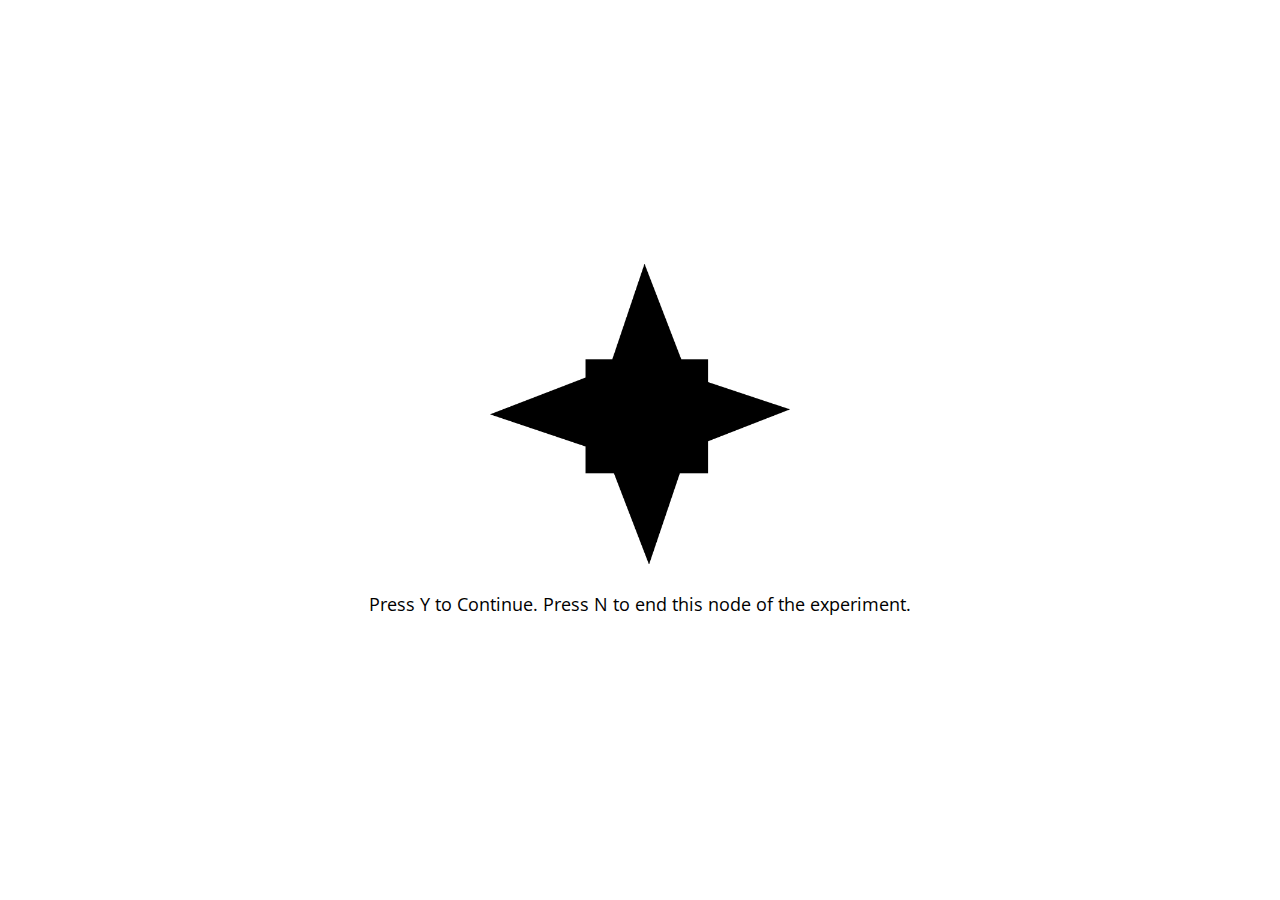
<file: jspsych-6.1.0/examples/end-active-node.html>
<!DOCTYPE html>
<html>

<head>

  <script src="../jspsych.js"></script>
  <script src="../plugins/jspsych-html-keyboard-response.js"></script>
  <script src="../plugins/jspsych-image-keyboard-response.js"></script>
  <link rel="stylesheet" href="../css/jspsych.css"></link>
  <style>
    img {
      width: 300px;
    }
  </style>
</head>
<body></body>
<script>
  var images = ["img/1.gif", "img/2.gif", "img/3.gif", "img/4.gif", "img/5.gif", "img/6.gif", "img/7.gif", "img/8.gif", "img/9.gif", "img/10.gif"];

  var trials = [];
  for (var i = 0; i < images.length; i++) {
    trials.push({
      stimulus: images[i]
    });
  }

  var block = {
    type: 'image-keyboard-response',
    choices: [89, 78], // Y or N
    prompt: '<p>Press Y to Continue. Press N to end this node of the experiment.</p>',
    on_finish: function(data) {
      if (data.key_press == 78) {
        jsPsych.endCurrentTimeline();
      }
    },
    timeline: trials
  }

  var after_block = {
    type: 'html-keyboard-response',
    stimulus: '<p>The next node</p>',
  }

  jsPsych.init({
    timeline: [block, after_block],
    on_finish: function() {
      jsPsych.data.displayData();
    }
  });
</script>

</html>
</file>
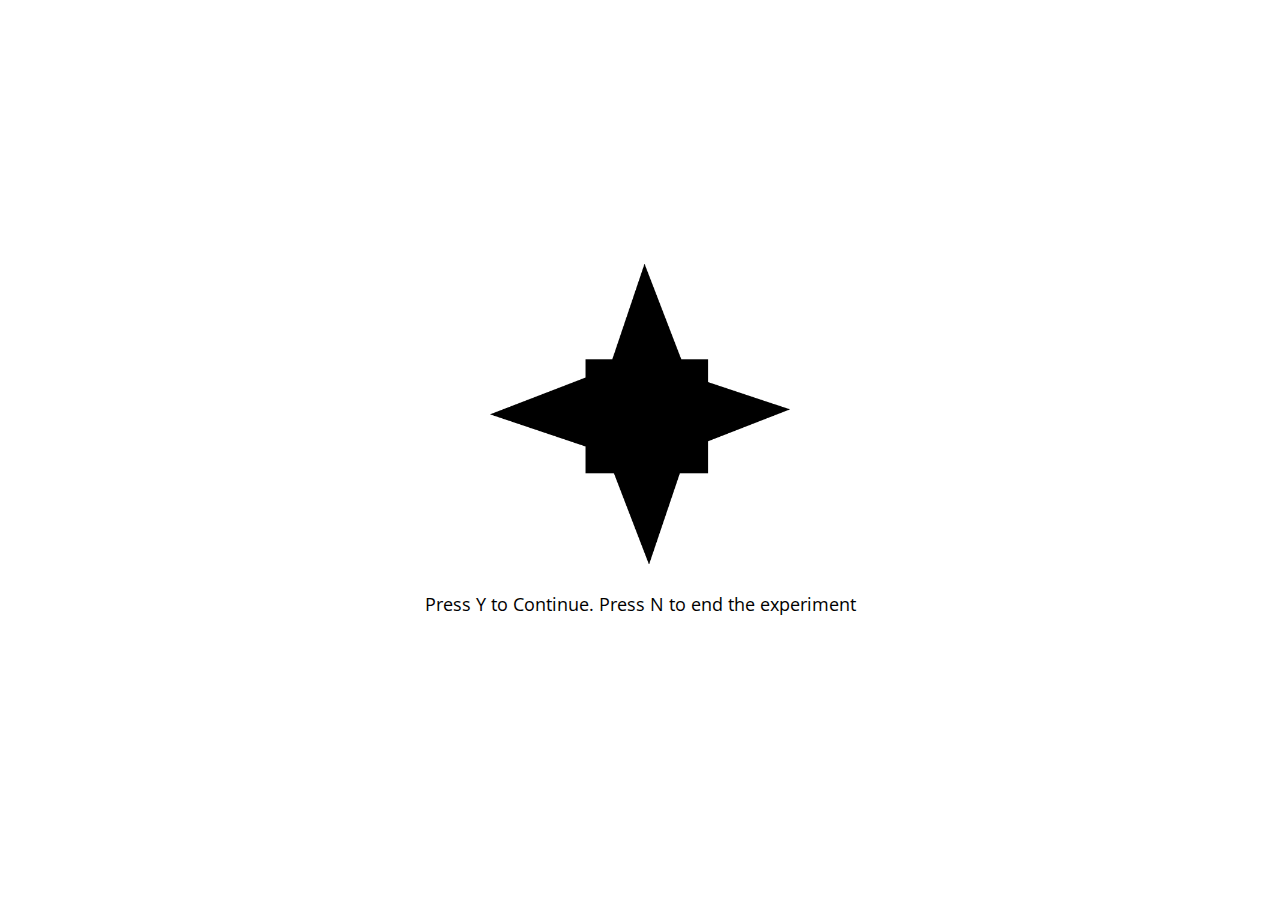
<file: jspsych-6.1.0/examples/end-experiment.html>
<!DOCTYPE html>
<html>

<head>
  <script src="../jspsych.js"></script>
  <script src="../plugins/jspsych-image-keyboard-response.js"></script>
  <link rel="stylesheet" href="../css/jspsych.css"></link>
  <style>
    img {
      width: 300px;
    }
  </style>
</head>
<body></body>
<script>
  var images = ["img/1.gif", "img/2.gif", "img/3.gif", "img/4.gif", "img/5.gif", "img/6.gif", "img/7.gif", "img/8.gif", "img/9.gif", "img/10.gif"];

  var trials = [];
  for (var i = 0; i < images.length; i++) {
    trials.push({
      stimulus: images[i]
    });
  }

  var block = {
    type: 'image-keyboard-response',
    choices: [89, 78], // Y or N
    prompt: '<p>Press Y to Continue. Press N to end the experiment</p>',
    on_finish: function(data) {
      if (data.key_press == 78) {
        jsPsych.endExperiment('The experiment was ended. This is the end message.');
      }
    },
    timeline: trials
  }


  jsPsych.init({
    timeline: [block]
  });
</script>

</html>
</file>
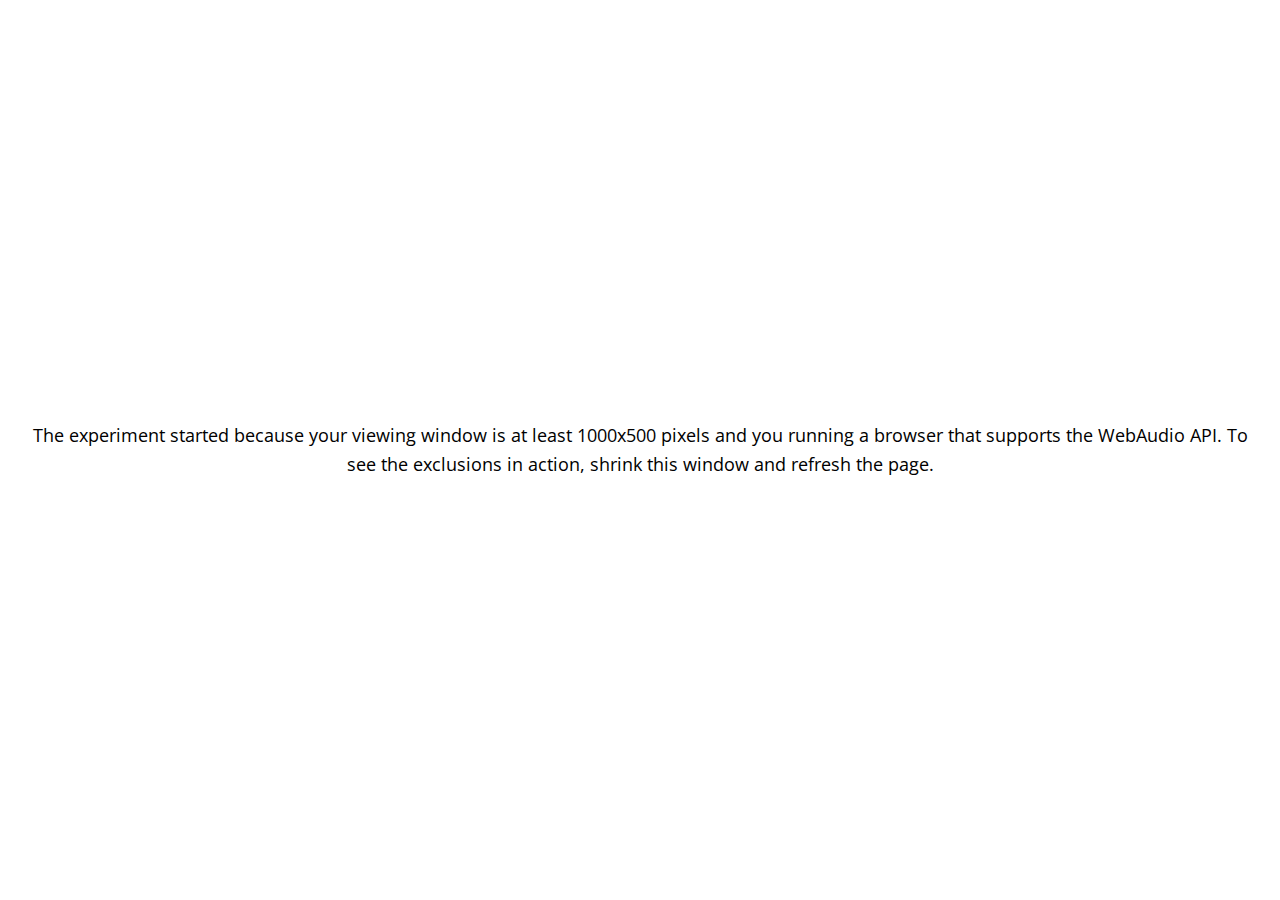
<file: jspsych-6.1.0/examples/exclusions.html>
<!DOCTYPE html>
<html>

<head>
  <script src="../jspsych.js"></script>
  <script src="../plugins/jspsych-html-keyboard-response.js"></script>
  <link rel="stylesheet" href="../css/jspsych.css"></link>
  <style>
    img {
      width: 300px;
    }
  </style>
</head>

<body>
</body>
<script>
  var trial_1 = {
    type: 'html-keyboard-response',
    stimulus: 'The experiment started because your viewing window is at least 1000x500 pixels and you running a browser that supports the WebAudio API. To see the exclusions in action, shrink this window and refresh the page.',
  }


  jsPsych.init({
    timeline: [trial_1],
    on_finish: function() {
      jsPsych.data.displayData();
    },
    exclusions: {
      min_width: 1000,
      min_height: 500,
      audio: true
    },
    default_iti: 250
  });
</script>

</html>
</file>
<file: jspsych-6.1.0/css/jspsych.css>
/*
 * CSS for jsPsych experiments.
 *
 * This stylesheet provides minimal styling to make jsPsych
 * experiments look polished without any additional styles.
 */

 @import url(https://fonts.googleapis.com/css?family=Open+Sans:400italic,700italic,400,700);

/* Container holding jsPsych content */

 .jspsych-display-element {
   display: flex;
   flex-direction: column;
   overflow-y: auto;
 }

 .jspsych-display-element:focus {
   outline: none;
 }

 .jspsych-content-wrapper {
   display: flex;
   margin: auto;
   flex: 1 1 100%;
   width: 100%;
 }

 .jspsych-content {
   max-width: 95%; /* this is mainly an IE 10-11 fix */
   text-align: center;
   margin: auto; /* this is for overflowing content */
 }

 .jspsych-top {
   align-items: flex-start;
 }

 .jspsych-middle {
   align-items: center;
 }

/* fonts and type */

.jspsych-display-element {
  font-family: 'Open Sans', 'Arial', sans-serif;
  font-size: 18px;
  line-height: 1.6em;
}

/* Form elements like input fields and buttons */

.jspsych-display-element input[type="text"] {
  font-family: 'Open Sans', 'Arial', sans-serif;
  font-size: 14px;
}

/* borrowing Bootstrap style for btn elements, but combining styles a bit */
.jspsych-btn {
  display: inline-block;
  padding: 6px 12px;
  margin: 0px;
  font-size: 14px;
  font-weight: 400;
  font-family: 'Open Sans', 'Arial', sans-serif;
  cursor: pointer;
  line-height: 1.4;
  text-align: center;
  white-space: nowrap;
  vertical-align: middle;
  background-image: none;
  border: 1px solid transparent;
  border-radius: 4px;
  color: #333;
  background-color: #fff;
  border-color: #ccc;
}

.jspsych-btn:hover {
  background-color: #ddd;
  border-color: #aaa;
}

.jspsych-btn:disabled {
  background-color: #eee;
  color: #aaa;
  border-color: #ccc;
  cursor: not-allowed;
}

/* jsPsych progress bar */

#jspsych-progressbar-container {
  color: #555;
  border-bottom: 1px solid #dedede;
  background-color: #f9f9f9;
  margin-bottom: 1em;
  text-align: center;
  padding: 8px 0px;
  width: 100%;
  line-height: 1em;
}
#jspsych-progressbar-container span {
  font-size: 14px;
  padding-right: 14px;
}
#jspsych-progressbar-outer {
  background-color: #eee;
  width: 50%;
  margin: auto;
  height: 14px;
  display: inline-block;
  vertical-align: middle;
  box-shadow: inset 0 1px 2px rgba(0,0,0,0.1);
}
#jspsych-progressbar-inner {
  background-color: #aaa;
  width: 0%;
  height: 100%;
}

/* Control appearance of jsPsych.data.displayData() */
#jspsych-data-display {
  text-align: left;
}

.a-label {
  position: absolute;
  top: 25%;
  left: 50%;
  width: 700px;
  height: 100px;
  margin: -50px 0 0 -350px;
  font-weight: bold;
  font-size: 40px;
  color: #35AA0F;
}

.a-span {
  font-weight: bold;
  color: #35AA0F;
}

.a-reward {
  display: inline-block;
  top: 10px;
  width: 500px; 
  height: 80px; 
  line-height: 80px;
  font-weight: bold;
  font-size: 40px;
  color: #35AA0F;
}

.b-label {
  position: absolute;
  top: 25%;
  left: 50%;
  width: 700px;
  height: 100px;
  margin: -50px 0 0 -350px;
  font-weight: bold;
  font-size: 40px;
  color: #339EFF;
}

.b-span {
  font-weight: bold;
  color: #339EFF;
}

.b-reward {
  display: inline-block;
  top: 10px;
  width: 500px; 
  height: 80px; 
  line-height: 80px;
  font-weight: bold;
  font-size: 40px;
  color: #339EFF;
}

.choices-outer {
  position: absolute;
  top: 50%;
  left: 50%;
  width: 700px;
  height: 100px;
  margin: -50px 0 0 -350px;

}

.choices-inner {
  position: absolute; 
  top: 10px;
  width: 80px; 
  height: 80px; 
  line-height: 80px;
  background-color: #c0c0c0;
  font-size:20px;
}

.a-select {
  position: absolute; 
  top: 10px;
  width: 80px; 
  height: 80px; 
  line-height: 80px;
  background-color: #35AA0F;
  font-size:20px;
}

.b-select {
  position: absolute; 
  top: 10px;
  width: 80px; 
  height: 80px; 
  line-height: 80px;
  background-color: #339EFF;
  font-size:20px;
}

.rewardimg {
  display: block;
  margin-left: auto;
  margin-right: auto;
  width: 85%;
}

.parent {
  position: relative;
  width: 900px;
  height: 390px;
}


.box{
  position: absolute;
  top: 50%;
  left: 50%;
  width: 200px;
  height: 200px;
  margin: -100px 0 0 -100px;
}
</file>
